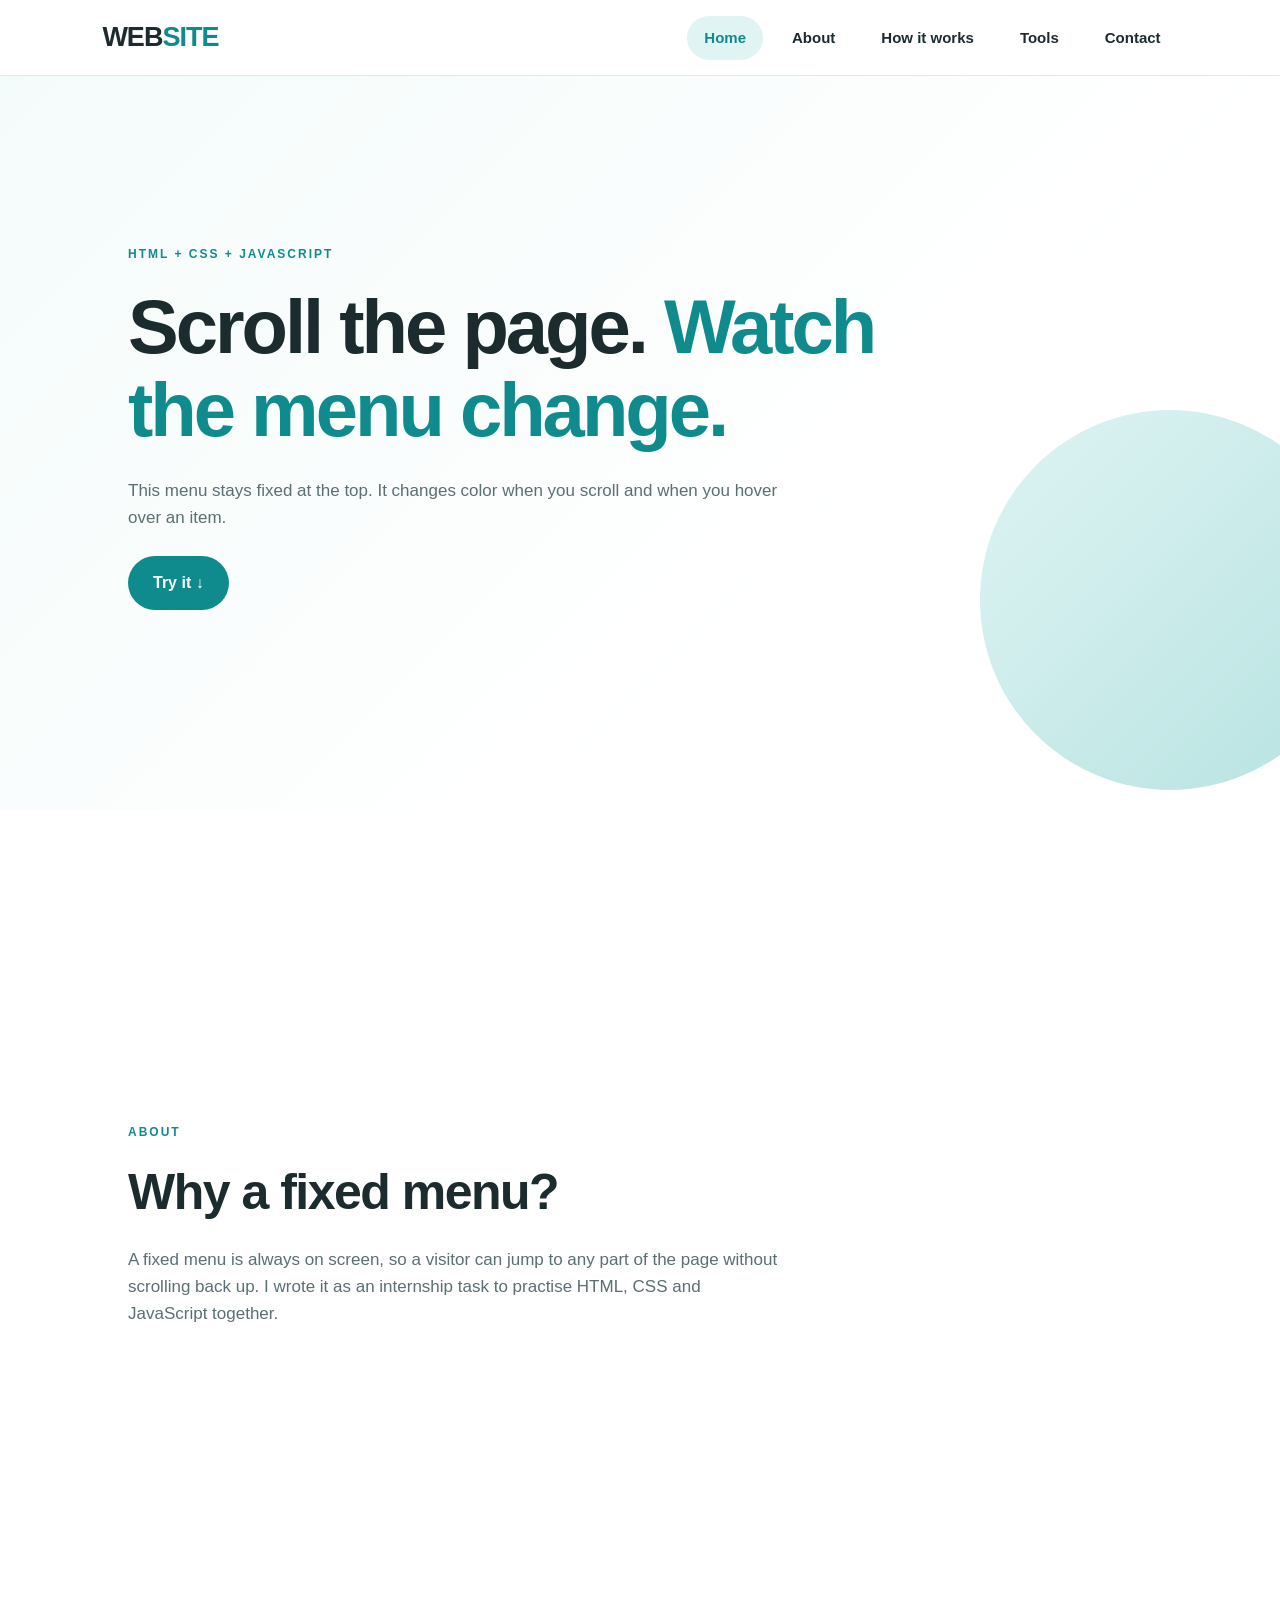
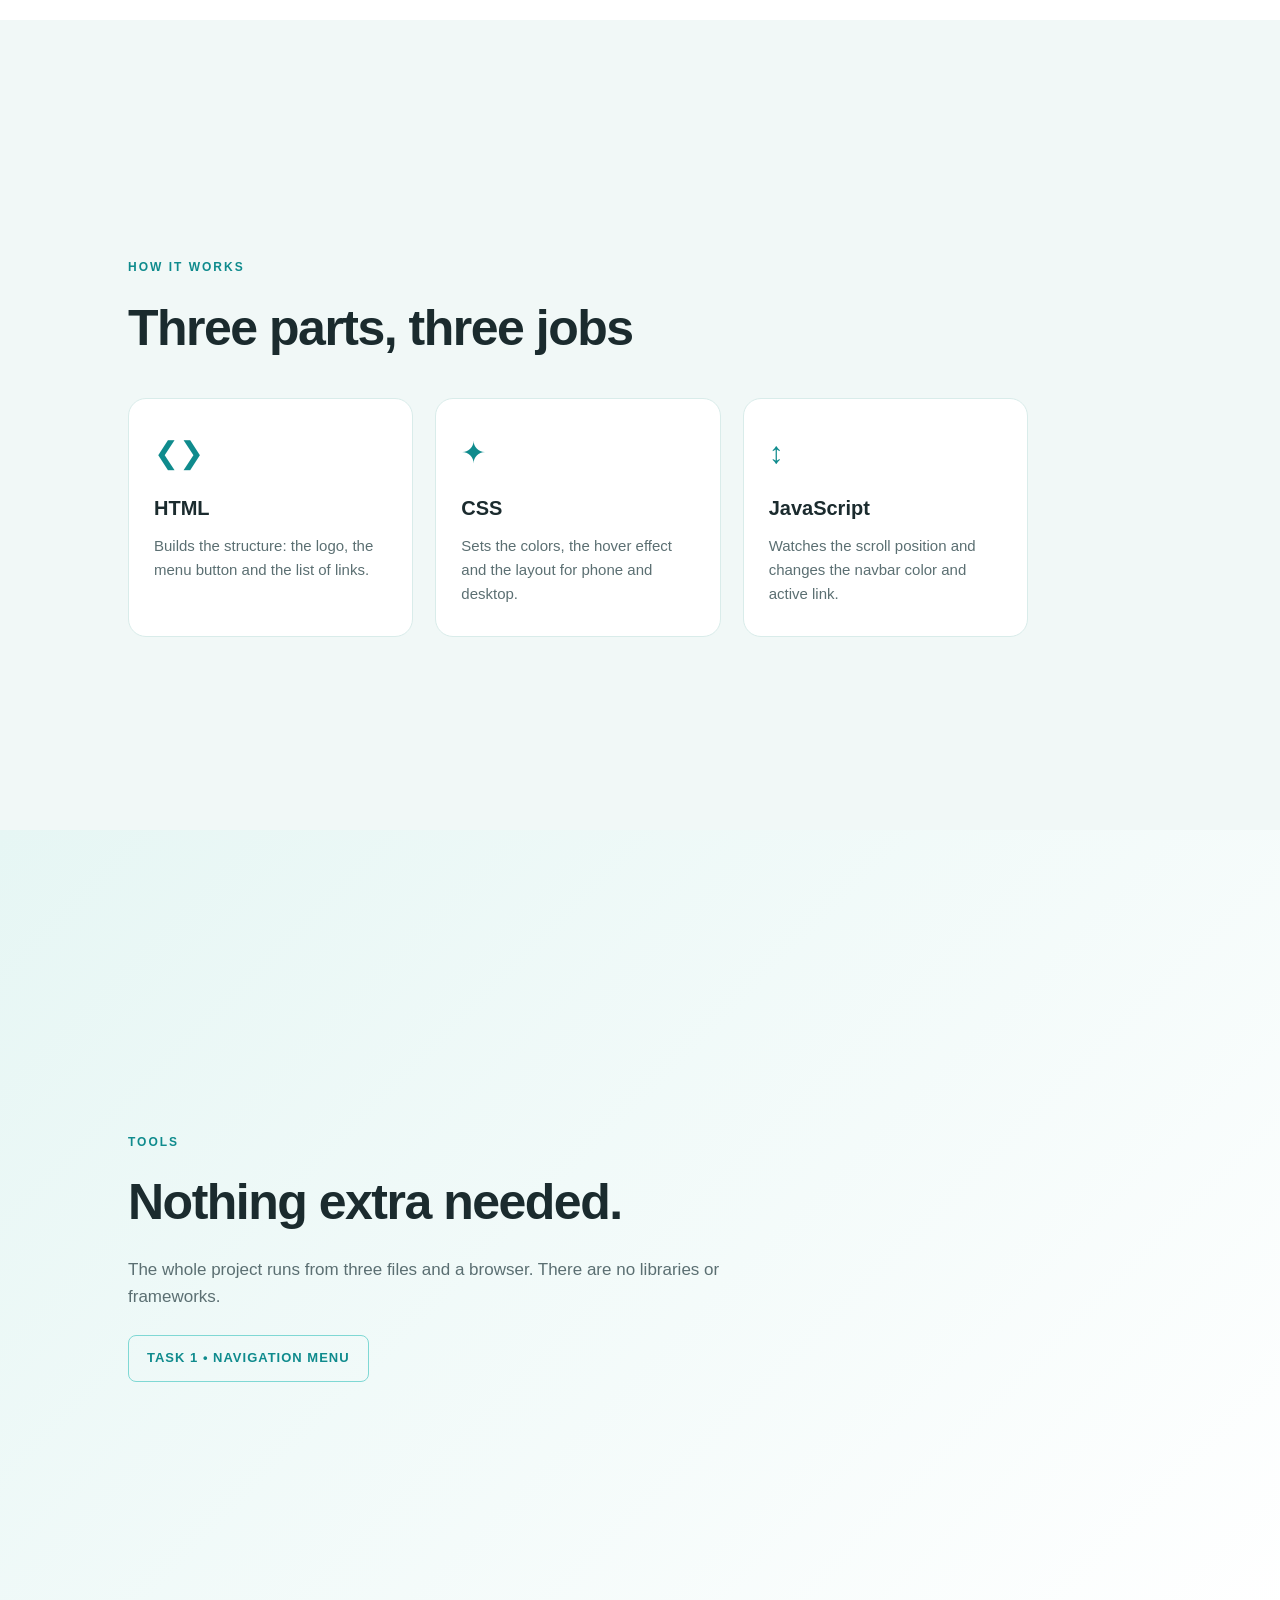
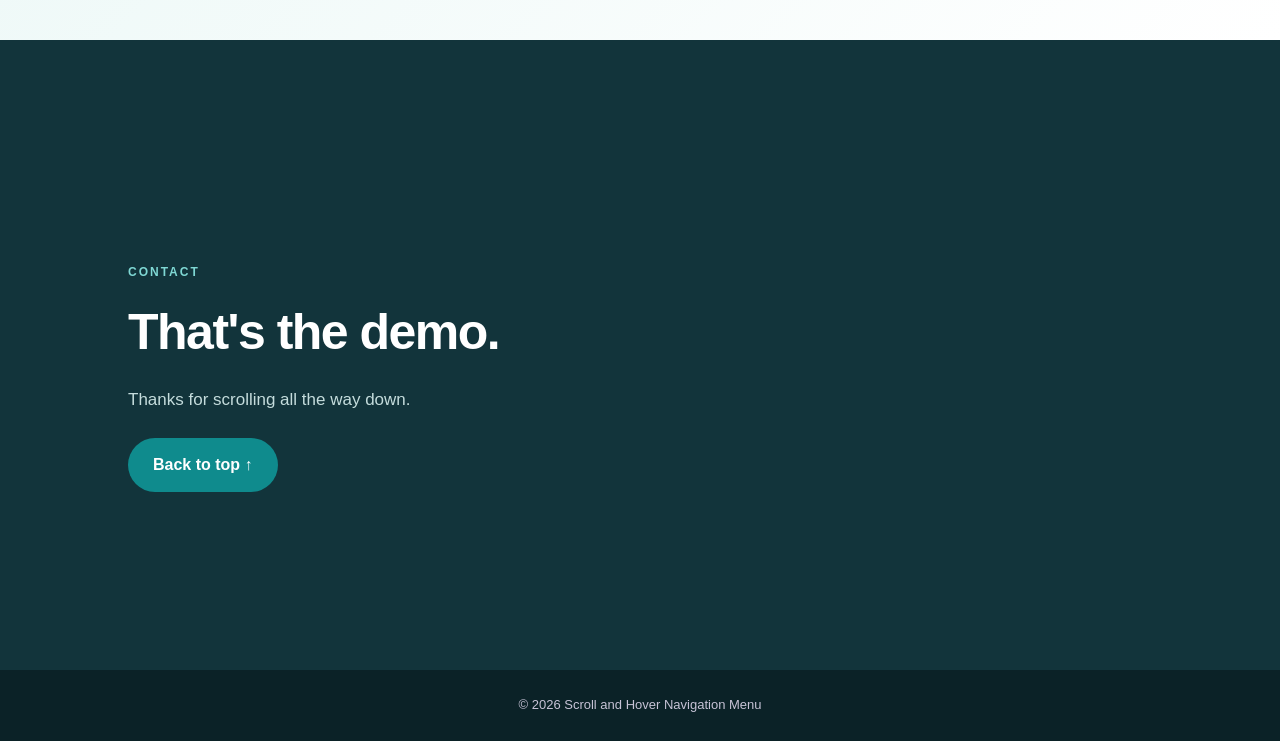
<file: index.html>
<!DOCTYPE html>
<html lang="en">
<head>
    <meta charset="UTF-8">
    <meta name="viewport" content="width=device-width, initial-scale=1.0">
    <title>Scroll and Hover Navigation Menu</title>
    <link rel="stylesheet" href="style.css">
    <script src="script.js" defer></script>
</head>
<body>
    <nav class="navbar" id="navbar">
        <a href="#home" class="logo">WEB<span>SITE</span></a>

        <button class="menu-toggle" id="menuToggle"
                aria-label="Toggle navigation" aria-expanded="false">☰</button>

        <ul class="nav-links" id="navLinks">
            <li><a href="#home" class="nav-link active">Home</a></li>
            <li><a href="#about" class="nav-link">About</a></li>
            <li><a href="#services" class="nav-link">How it works</a></li>
            <li><a href="#portfolio" class="nav-link">Tools</a></li>
            <li><a href="#contact" class="nav-link">Contact</a></li>
        </ul>
    </nav>

    <section id="home" class="section home">
        <div class="content">
            <span class="tag">HTML + CSS + JAVASCRIPT</span>
            <h1>Scroll the page. <span>Watch the menu change.</span></h1>
            <p>
                This menu stays fixed at the top. It changes color when you
                scroll and when you hover over an item.
            </p>
            <a href="#about" class="button">Try it ↓</a>
        </div>
        <div class="hero-circle"></div>
    </section>

    <section id="about" class="section about">
        <div class="section-content">
            <span class="tag">ABOUT</span>
            <h2>Why a fixed menu?</h2>
            <p>
                A fixed menu is always on screen, so a visitor can jump to
                any part of the page without scrolling back up. I wrote it
                as an internship task to practise HTML, CSS and JavaScript
                together.
            </p>
        </div>
    </section>

    <section id="services" class="section services">
        <div class="section-content">
            <span class="tag">HOW IT WORKS</span>
            <h2>Three parts, three jobs</h2>

            <div class="cards">
                <article class="card">
                    <div class="card-icon">❮❯</div>
                    <h3>HTML</h3>
                    <p>Builds the structure: the logo, the menu button and the list of links.</p>
                </article>

                <article class="card">
                    <div class="card-icon">✦</div>
                    <h3>CSS</h3>
                    <p>Sets the colors, the hover effect and the layout for phone and desktop.</p>
                </article>

                <article class="card">
                    <div class="card-icon">↕</div>
                    <h3>JavaScript</h3>
                    <p>Watches the scroll position and changes the navbar color and active link.</p>
                </article>
            </div>
        </div>
    </section>

    <section id="portfolio" class="section portfolio">
        <div class="section-content">
            <span class="tag">TOOLS</span>
            <h2>Nothing extra needed.</h2>
            <p>
                The whole project runs from three files and a browser. There
                are no libraries or frameworks.
            </p>
            <div class="project-label">TASK 1 &bull; NAVIGATION MENU</div>
        </div>
    </section>

    <section id="contact" class="section contact">
        <div class="section-content">
            <span class="tag">CONTACT</span>
            <h2>That's the demo.</h2>
            <p>Thanks for scrolling all the way down.</p>
            <a href="#home" class="button">Back to top ↑</a>
        </div>
    </section>

    <footer>
        <p>© <span id="year"></span> Scroll and Hover Navigation Menu</p>
    </footer>

</body>
</html>
</file>
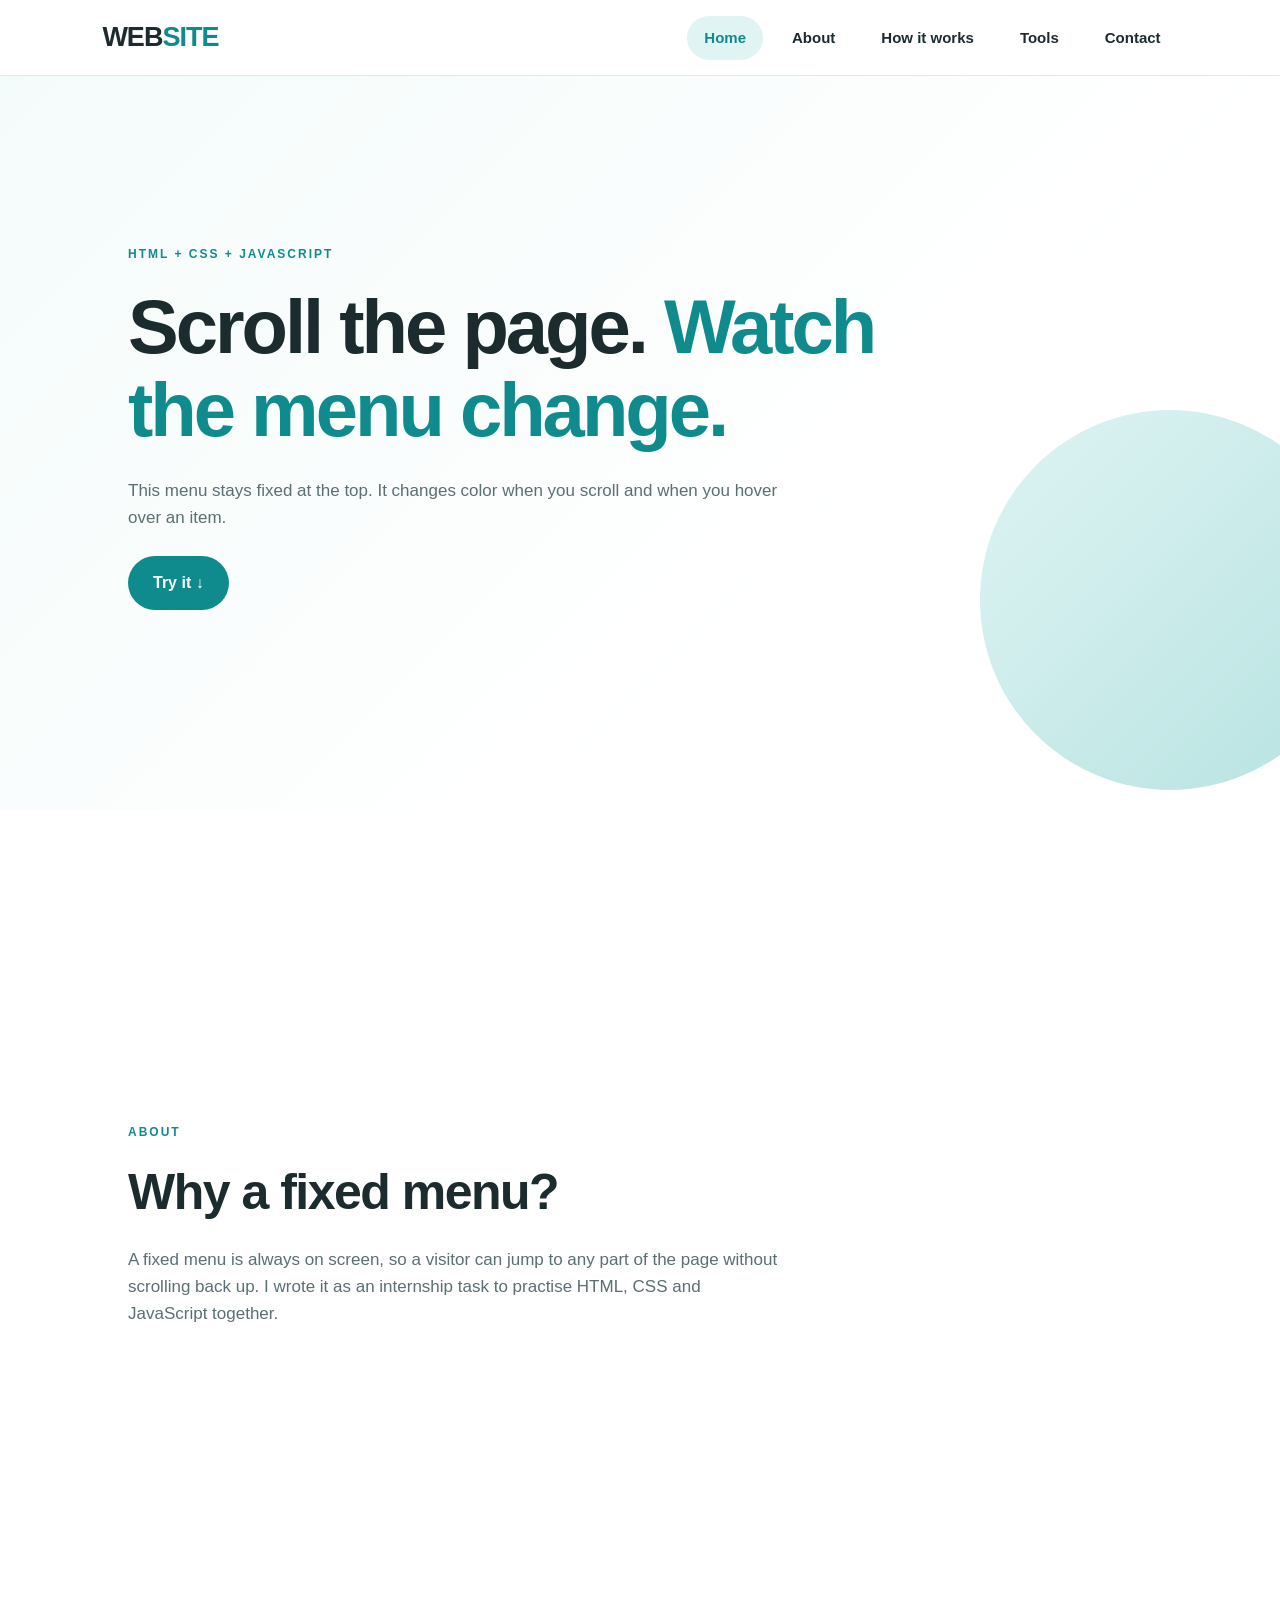
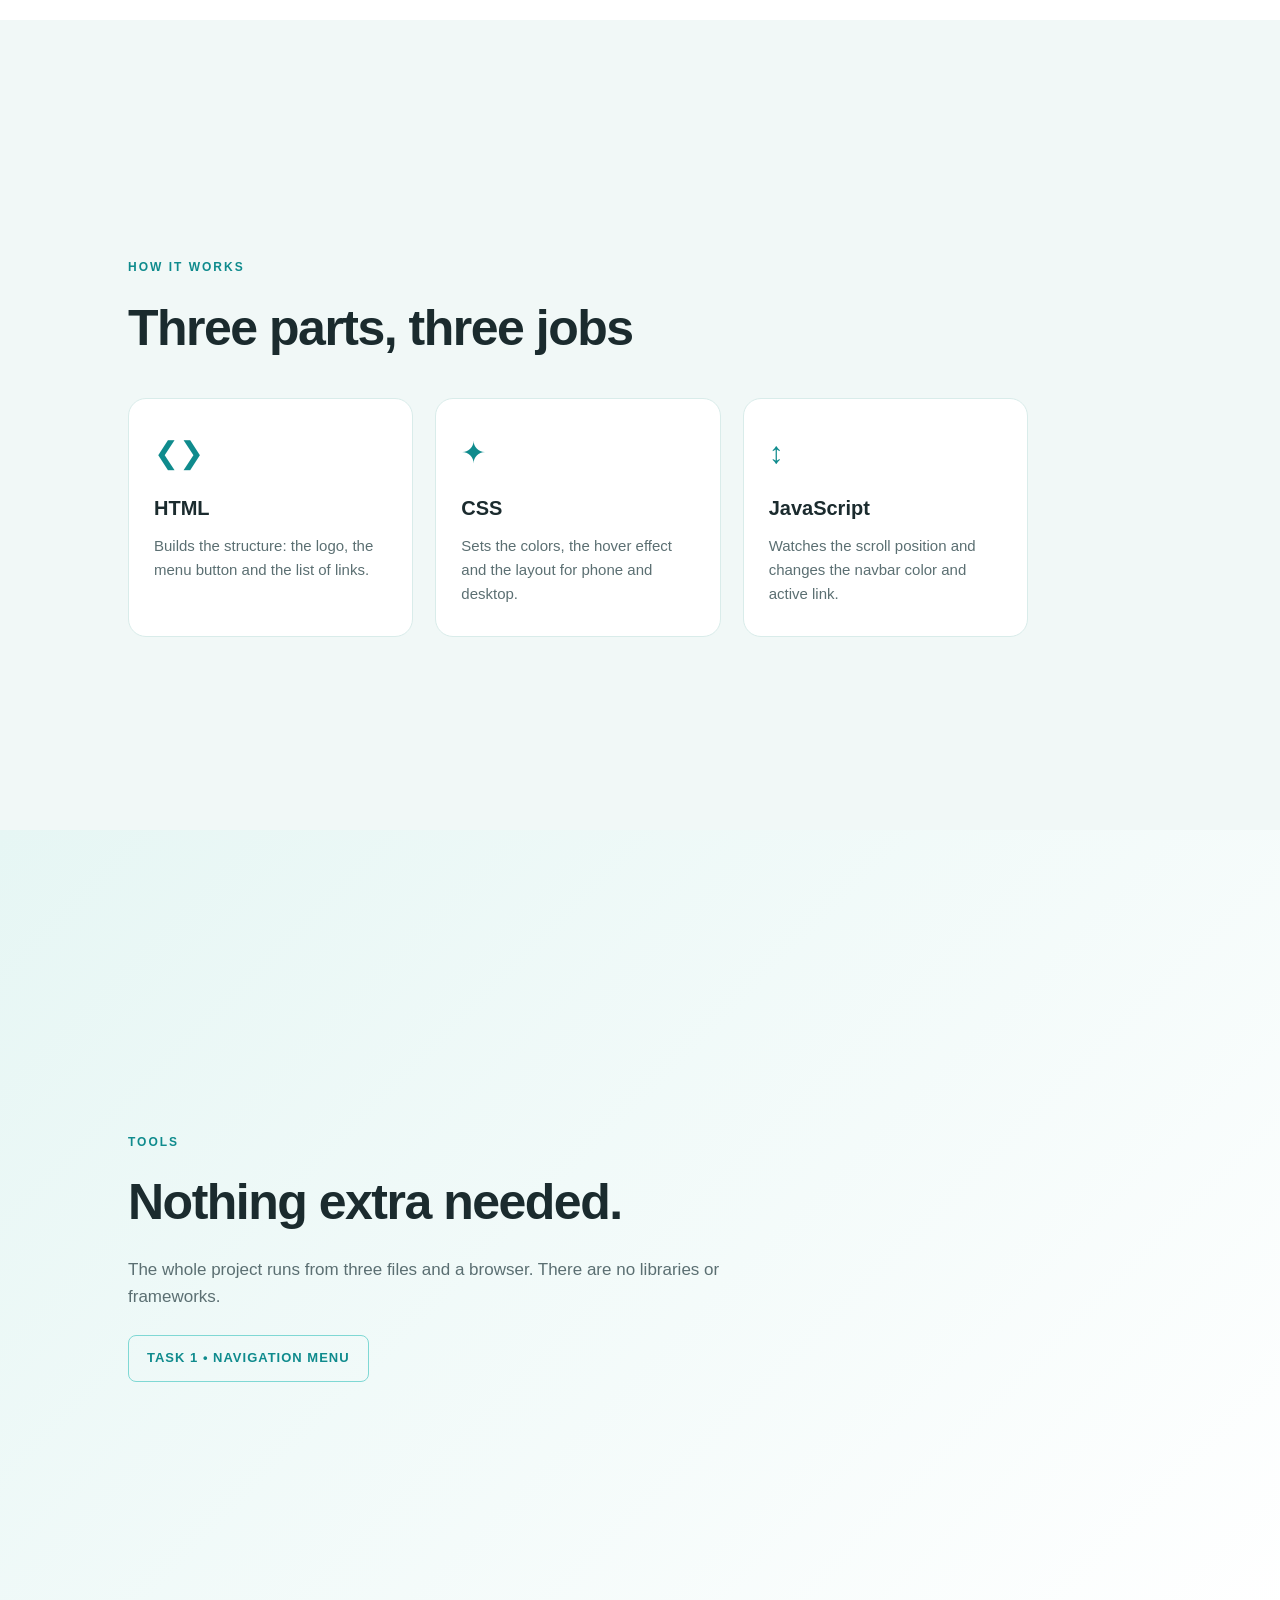
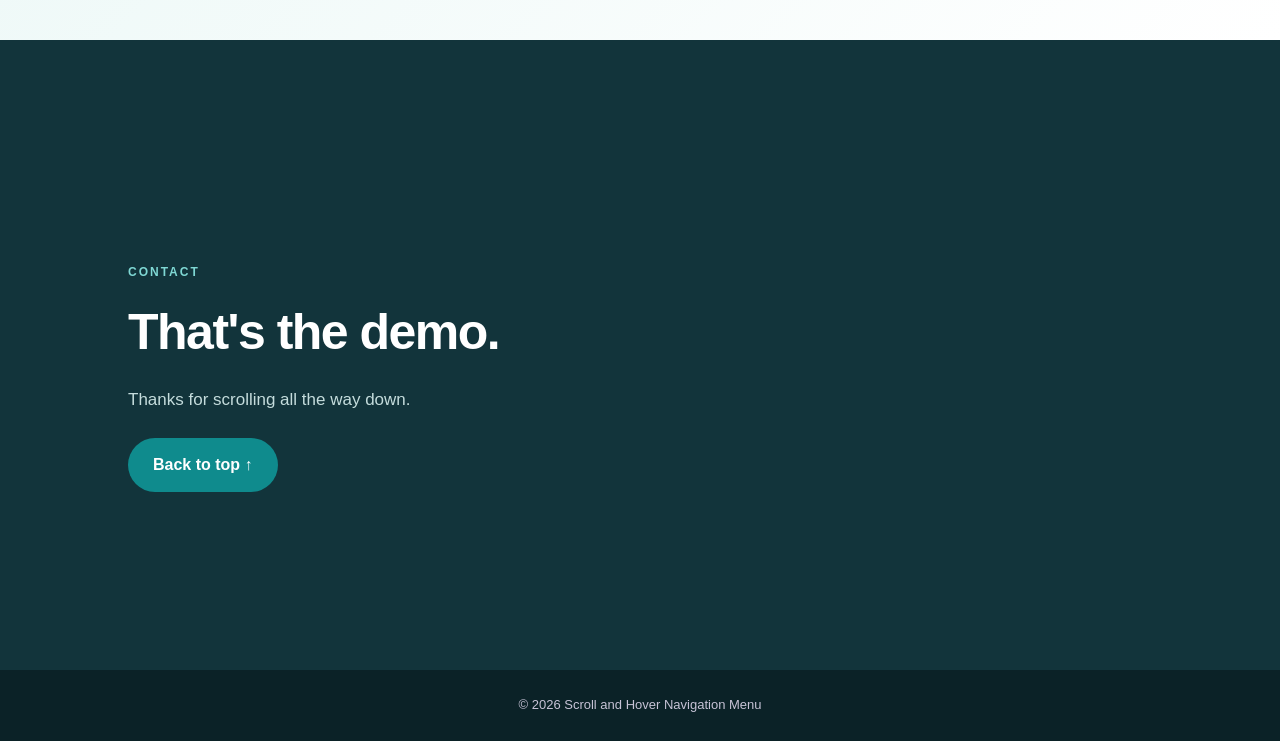
<file: task1.html>
<!DOCTYPE html>
<html lang="en">
<head>
    <meta charset="UTF-8">
    <meta name="viewport" content="width=device-width, initial-scale=1.0">
    <title>Scroll and Hover Navigation Menu</title>
    <link rel="stylesheet" href="task1.css">
    <script src="task1.js" defer></script>
</head>
<body>
    <nav class="navbar" id="navbar">
        <a href="#home" class="logo">WEB<span>SITE</span></a>

        <button class="menu-toggle" id="menuToggle"
                aria-label="Toggle navigation" aria-expanded="false">☰</button>

        <ul class="nav-links" id="navLinks">
            <li><a href="#home" class="nav-link active">Home</a></li>
            <li><a href="#about" class="nav-link">About</a></li>
            <li><a href="#services" class="nav-link">How it works</a></li>
            <li><a href="#portfolio" class="nav-link">Tools</a></li>
            <li><a href="#contact" class="nav-link">Contact</a></li>
        </ul>
    </nav>

    <section id="home" class="section home">
        <div class="content">
            <span class="tag">HTML + CSS + JAVASCRIPT</span>
            <h1>Scroll the page. <span>Watch the menu change.</span></h1>
            <p>
                This menu stays fixed at the top. It changes color when you
                scroll and when you hover over an item.
            </p>
            <a href="#about" class="button">Try it ↓</a>
        </div>
        <div class="hero-circle"></div>
    </section>

    <section id="about" class="section about">
        <div class="section-content">
            <span class="tag">ABOUT</span>
            <h2>Why a fixed menu?</h2>
            <p>
                A fixed menu is always on screen, so a visitor can jump to
                any part of the page without scrolling back up. I wrote it
                as an internship task to practise HTML, CSS and JavaScript
                together.
            </p>
        </div>
    </section>

    <section id="services" class="section services">
        <div class="section-content">
            <span class="tag">HOW IT WORKS</span>
            <h2>Three parts, three jobs</h2>

            <div class="cards">
                <article class="card">
                    <div class="card-icon">❮❯</div>
                    <h3>HTML</h3>
                    <p>Builds the structure: the logo, the menu button and the list of links.</p>
                </article>

                <article class="card">
                    <div class="card-icon">✦</div>
                    <h3>CSS</h3>
                    <p>Sets the colors, the hover effect and the layout for phone and desktop.</p>
                </article>

                <article class="card">
                    <div class="card-icon">↕</div>
                    <h3>JavaScript</h3>
                    <p>Watches the scroll position and changes the navbar color and active link.</p>
                </article>
            </div>
        </div>
    </section>

    <section id="portfolio" class="section portfolio">
        <div class="section-content">
            <span class="tag">TOOLS</span>
            <h2>Nothing extra needed.</h2>
            <p>
                The whole project runs from three files and a browser. There
                are no libraries or frameworks.
            </p>
            <div class="project-label">TASK 1 &bull; NAVIGATION MENU</div>
        </div>
    </section>

    <section id="contact" class="section contact">
        <div class="section-content">
            <span class="tag">CONTACT</span>
            <h2>That's the demo.</h2>
            <p>Thanks for scrolling all the way down.</p>
            <a href="#home" class="button">Back to top ↑</a>
        </div>
    </section>

    <footer>
        <p>© <span id="year"></span> Scroll and Hover Navigation Menu</p>
    </footer>

</body>
</html>
</file>
<file: style.css>
:root {
    --main: #0f8b8d;
    --main-light: #7fd8d4;
    --soft: #e0f4f3;
    --dark: #12343b;
    --darker: #0b2227;
    --tint-1: #f3fbfa;
    --tint-2: #f1f8f7;
    --tint-3: #e6f6f4;
    --border: #d9ecea;
    --text: #1b2b2e;
    --muted: #5b6f72;
    --muted-on-dark: #c4dcdc;
    --circle-1: #cdeeed;
    --circle-2: #8fd3d0;
    --glow: rgba(15, 139, 141, 0.25);
}

* {
    margin: 0;
    padding: 0;
    box-sizing: border-box;
}

html {
    scroll-behavior: smooth;      
    scroll-padding-top: 76px;    
}

body {
    font-family: Arial, sans-serif;
    color: var(--text);
    background: #ffffff;
    line-height: 1.6;
}

a {
    text-decoration: none;
    color: inherit;
}

.navbar {
    position: fixed;
    top: 0;
    left: 0;
    width: 100%;
    min-height: 76px;
    padding: 0 8%;
    display: flex;
    align-items: center;
    justify-content: space-between;
    background: rgba(255, 255, 255, 0.96);
    border-bottom: 1px solid var(--border);
    z-index: 1000;
    transition: background 0.35s ease, box-shadow 0.35s ease;
}

.logo {
    font-size: 27px;
    font-weight: 900;
    letter-spacing: -1px;
    transition: color 0.35s ease;
}

.logo span {
    color: var(--main);
}

.nav-links {
    list-style: none;
    display: flex;
    align-items: center;
    gap: 12px;
}

.nav-link {
    display: block;
    padding: 10px 17px;
    font-size: 15px;
    font-weight: 600;
    border-radius: 25px;
    transition: background 0.3s ease, color 0.3s ease, transform 0.3s ease;
}

.nav-link:hover {
    background: var(--main);
    color: white;
    transform: translateY(-2px);
}

.nav-link.active {
    color: var(--main);
    background: var(--soft);
}

.nav-link.active:hover {
    color: white;
    background: var(--main);
}

.navbar.scrolled {
    background: var(--dark);
    box-shadow: 0 6px 25px rgba(20, 15, 45, 0.18);
    border-bottom-color: transparent;
}

.navbar.scrolled .logo {
    color: white;
}

.navbar.scrolled .logo span {
    color: var(--main-light);
}

.navbar.scrolled .nav-link {
    color: #e8e5f5;
}

.navbar.scrolled .nav-link:hover,
.navbar.scrolled .nav-link.active {
    background: var(--main);
    color: white;
}

.menu-toggle {
    display: none;
    background: transparent;
    border: none;
    font-size: 28px;
    cursor: pointer;
    color: var(--text);
}

.navbar.scrolled .menu-toggle {
    color: white;
}

.nav-link:focus-visible,
.menu-toggle:focus-visible,
.button:focus-visible {
    outline: 3px solid var(--main-light);
    outline-offset: 2px;
}
.section {
    min-height: 90vh;
    padding: 120px 10% 80px;
    display: flex;
    align-items: center;
    position: relative;
    overflow: hidden;
}

.content,
.section-content {
    max-width: 900px;
    position: relative;
    z-index: 1;
}

.tag {
    display: inline-block;
    color: var(--main);
    font-size: 12px;
    font-weight: 800;
    letter-spacing: 2px;
    margin-bottom: 20px;
}

h1 {
    max-width: 750px;
    font-size: clamp(42px, 7vw, 76px);
    line-height: 1.1;
    letter-spacing: -3px;
    margin-bottom: 25px;
}

h1 span {
    color: var(--main);
}

h2 {
    font-size: clamp(32px, 5vw, 50px);
    line-height: 1.2;
    letter-spacing: -1.5px;
    margin-bottom: 24px;
}

.section p {
    max-width: 650px;
    font-size: 17px;
    color: var(--muted);
    margin-bottom: 25px;
}

.home {
    background: linear-gradient(135deg, var(--tint-1), #ffffff 65%);
}

.hero-circle {
    position: absolute;
    width: 380px;
    height: 380px;
    border-radius: 50%;
    background: linear-gradient(135deg, var(--circle-1), var(--circle-2));
    right: -80px;
    bottom: 20px;
    opacity: 0.65;
}

.button {
    display: inline-block;
    padding: 14px 25px;
    background: var(--main);
    color: white;
    border-radius: 30px;
    font-weight: bold;
    transition: transform 0.3s, box-shadow 0.3s;
}

.button:hover {
    transform: translateY(-3px);
    box-shadow: 0 10px 25px var(--glow);
}

.about {
    background: #ffffff;
}

.services {
    background: var(--tint-2);
}

.cards {
    display: grid;
    grid-template-columns: repeat(3, minmax(0, 1fr));
    gap: 22px;
    margin-top: 40px;
}

.card {
    padding: 30px 25px;
    background: white;
    border: 1px solid var(--border);
    border-radius: 18px;
    transition: transform 0.3s, box-shadow 0.3s;
}

.card:hover {
    transform: translateY(-8px);
    box-shadow: 0 15px 35px rgba(35, 24, 75, 0.09);
}

.card-icon {
    font-size: 30px;
    color: var(--main);
    margin-bottom: 15px;
}

.card h3 {
    margin-bottom: 10px;
    font-size: 20px;
}

.section .card p {
    font-size: 15px;
    margin-bottom: 0;
}

.portfolio {
    background: linear-gradient(135deg, var(--tint-3), #ffffff);
}

.project-label {
    display: inline-block;
    padding: 12px 18px;
    border: 1px solid var(--main-light);
    border-radius: 8px;
    color: var(--main);
    font-size: 13px;
    font-weight: bold;
    letter-spacing: 1px;
}

.contact {
    min-height: 70vh;
    background: var(--dark);
    color: white;
}

.contact .section-content {
    max-width: 700px;
}

.contact p {
    color: var(--muted-on-dark);
}

.contact .tag {
    color: var(--main-light);
}

footer {
    padding: 25px 15px;
    background: var(--darker);
    text-align: center;
    color: #c7c3d6;
    font-size: 13px;
}

@media (max-width: 800px) {
    .navbar {
        padding: 0 6%;
        min-height: 70px;
    }

    html {
        scroll-padding-top: 70px;
    }

    .menu-toggle {
        display: block;
    }

    .nav-links {
        display: none;
        position: absolute;
        top: 70px;
        left: 0;
        width: 100%;
        padding: 18px 6% 25px;
        background: white;
        flex-direction: column;
        align-items: stretch;
        gap: 5px;
        box-shadow: 0 12px 20px rgba(0, 0, 0, 0.08);
    }

    .navbar.scrolled .nav-links {
        background: var(--dark);
    }

    .nav-links.open {
        display: flex;
    }

    .nav-link {
        padding: 12px 15px;
    }

    .section {
        padding: 110px 7% 70px;
    }

    .cards {
        grid-template-columns: 1fr;
    }

    .hero-circle {
        width: 230px;
        height: 230px;
        right: -110px;
        bottom: 15px;
    }

    h1 {
        letter-spacing: -2px;
    }
}

@media (prefers-reduced-motion: reduce) {
    html {
        scroll-behavior: auto;
    }

    *,
    *::before,
    *::after {
        transition-duration: 0.01ms !important;
    }
}
</file>
<file: task1.css>
:root {
    --main: #0f8b8d;
    --main-light: #7fd8d4;
    --soft: #e0f4f3;
    --dark: #12343b;
    --darker: #0b2227;
    --tint-1: #f3fbfa;
    --tint-2: #f1f8f7;
    --tint-3: #e6f6f4;
    --border: #d9ecea;
    --text: #1b2b2e;
    --muted: #5b6f72;
    --muted-on-dark: #c4dcdc;
    --circle-1: #cdeeed;
    --circle-2: #8fd3d0;
    --glow: rgba(15, 139, 141, 0.25);
}

* {
    margin: 0;
    padding: 0;
    box-sizing: border-box;
}

html {
    scroll-behavior: smooth;      
    scroll-padding-top: 76px;    
}

body {
    font-family: Arial, sans-serif;
    color: var(--text);
    background: #ffffff;
    line-height: 1.6;
}

a {
    text-decoration: none;
    color: inherit;
}

.navbar {
    position: fixed;
    top: 0;
    left: 0;
    width: 100%;
    min-height: 76px;
    padding: 0 8%;
    display: flex;
    align-items: center;
    justify-content: space-between;
    background: rgba(255, 255, 255, 0.96);
    border-bottom: 1px solid var(--border);
    z-index: 1000;
    transition: background 0.35s ease, box-shadow 0.35s ease;
}

.logo {
    font-size: 27px;
    font-weight: 900;
    letter-spacing: -1px;
    transition: color 0.35s ease;
}

.logo span {
    color: var(--main);
}

.nav-links {
    list-style: none;
    display: flex;
    align-items: center;
    gap: 12px;
}

.nav-link {
    display: block;
    padding: 10px 17px;
    font-size: 15px;
    font-weight: 600;
    border-radius: 25px;
    transition: background 0.3s ease, color 0.3s ease, transform 0.3s ease;
}

.nav-link:hover {
    background: var(--main);
    color: white;
    transform: translateY(-2px);
}

.nav-link.active {
    color: var(--main);
    background: var(--soft);
}

.nav-link.active:hover {
    color: white;
    background: var(--main);
}

.navbar.scrolled {
    background: var(--dark);
    box-shadow: 0 6px 25px rgba(20, 15, 45, 0.18);
    border-bottom-color: transparent;
}

.navbar.scrolled .logo {
    color: white;
}

.navbar.scrolled .logo span {
    color: var(--main-light);
}

.navbar.scrolled .nav-link {
    color: #e8e5f5;
}

.navbar.scrolled .nav-link:hover,
.navbar.scrolled .nav-link.active {
    background: var(--main);
    color: white;
}

.menu-toggle {
    display: none;
    background: transparent;
    border: none;
    font-size: 28px;
    cursor: pointer;
    color: var(--text);
}

.navbar.scrolled .menu-toggle {
    color: white;
}

.nav-link:focus-visible,
.menu-toggle:focus-visible,
.button:focus-visible {
    outline: 3px solid var(--main-light);
    outline-offset: 2px;
}
.section {
    min-height: 90vh;
    padding: 120px 10% 80px;
    display: flex;
    align-items: center;
    position: relative;
    overflow: hidden;
}

.content,
.section-content {
    max-width: 900px;
    position: relative;
    z-index: 1;
}

.tag {
    display: inline-block;
    color: var(--main);
    font-size: 12px;
    font-weight: 800;
    letter-spacing: 2px;
    margin-bottom: 20px;
}

h1 {
    max-width: 750px;
    font-size: clamp(42px, 7vw, 76px);
    line-height: 1.1;
    letter-spacing: -3px;
    margin-bottom: 25px;
}

h1 span {
    color: var(--main);
}

h2 {
    font-size: clamp(32px, 5vw, 50px);
    line-height: 1.2;
    letter-spacing: -1.5px;
    margin-bottom: 24px;
}

.section p {
    max-width: 650px;
    font-size: 17px;
    color: var(--muted);
    margin-bottom: 25px;
}

.home {
    background: linear-gradient(135deg, var(--tint-1), #ffffff 65%);
}

.hero-circle {
    position: absolute;
    width: 380px;
    height: 380px;
    border-radius: 50%;
    background: linear-gradient(135deg, var(--circle-1), var(--circle-2));
    right: -80px;
    bottom: 20px;
    opacity: 0.65;
}

.button {
    display: inline-block;
    padding: 14px 25px;
    background: var(--main);
    color: white;
    border-radius: 30px;
    font-weight: bold;
    transition: transform 0.3s, box-shadow 0.3s;
}

.button:hover {
    transform: translateY(-3px);
    box-shadow: 0 10px 25px var(--glow);
}

.about {
    background: #ffffff;
}

.services {
    background: var(--tint-2);
}

.cards {
    display: grid;
    grid-template-columns: repeat(3, minmax(0, 1fr));
    gap: 22px;
    margin-top: 40px;
}

.card {
    padding: 30px 25px;
    background: white;
    border: 1px solid var(--border);
    border-radius: 18px;
    transition: transform 0.3s, box-shadow 0.3s;
}

.card:hover {
    transform: translateY(-8px);
    box-shadow: 0 15px 35px rgba(35, 24, 75, 0.09);
}

.card-icon {
    font-size: 30px;
    color: var(--main);
    margin-bottom: 15px;
}

.card h3 {
    margin-bottom: 10px;
    font-size: 20px;
}

.section .card p {
    font-size: 15px;
    margin-bottom: 0;
}

.portfolio {
    background: linear-gradient(135deg, var(--tint-3), #ffffff);
}

.project-label {
    display: inline-block;
    padding: 12px 18px;
    border: 1px solid var(--main-light);
    border-radius: 8px;
    color: var(--main);
    font-size: 13px;
    font-weight: bold;
    letter-spacing: 1px;
}

.contact {
    min-height: 70vh;
    background: var(--dark);
    color: white;
}

.contact .section-content {
    max-width: 700px;
}

.contact p {
    color: var(--muted-on-dark);
}

.contact .tag {
    color: var(--main-light);
}

footer {
    padding: 25px 15px;
    background: var(--darker);
    text-align: center;
    color: #c7c3d6;
    font-size: 13px;
}

@media (max-width: 800px) {
    .navbar {
        padding: 0 6%;
        min-height: 70px;
    }

    html {
        scroll-padding-top: 70px;
    }

    .menu-toggle {
        display: block;
    }

    .nav-links {
        display: none;
        position: absolute;
        top: 70px;
        left: 0;
        width: 100%;
        padding: 18px 6% 25px;
        background: white;
        flex-direction: column;
        align-items: stretch;
        gap: 5px;
        box-shadow: 0 12px 20px rgba(0, 0, 0, 0.08);
    }

    .navbar.scrolled .nav-links {
        background: var(--dark);
    }

    .nav-links.open {
        display: flex;
    }

    .nav-link {
        padding: 12px 15px;
    }

    .section {
        padding: 110px 7% 70px;
    }

    .cards {
        grid-template-columns: 1fr;
    }

    .hero-circle {
        width: 230px;
        height: 230px;
        right: -110px;
        bottom: 15px;
    }

    h1 {
        letter-spacing: -2px;
    }
}

@media (prefers-reduced-motion: reduce) {
    html {
        scroll-behavior: auto;
    }

    *,
    *::before,
    *::after {
        transition-duration: 0.01ms !important;
    }
}
</file>
